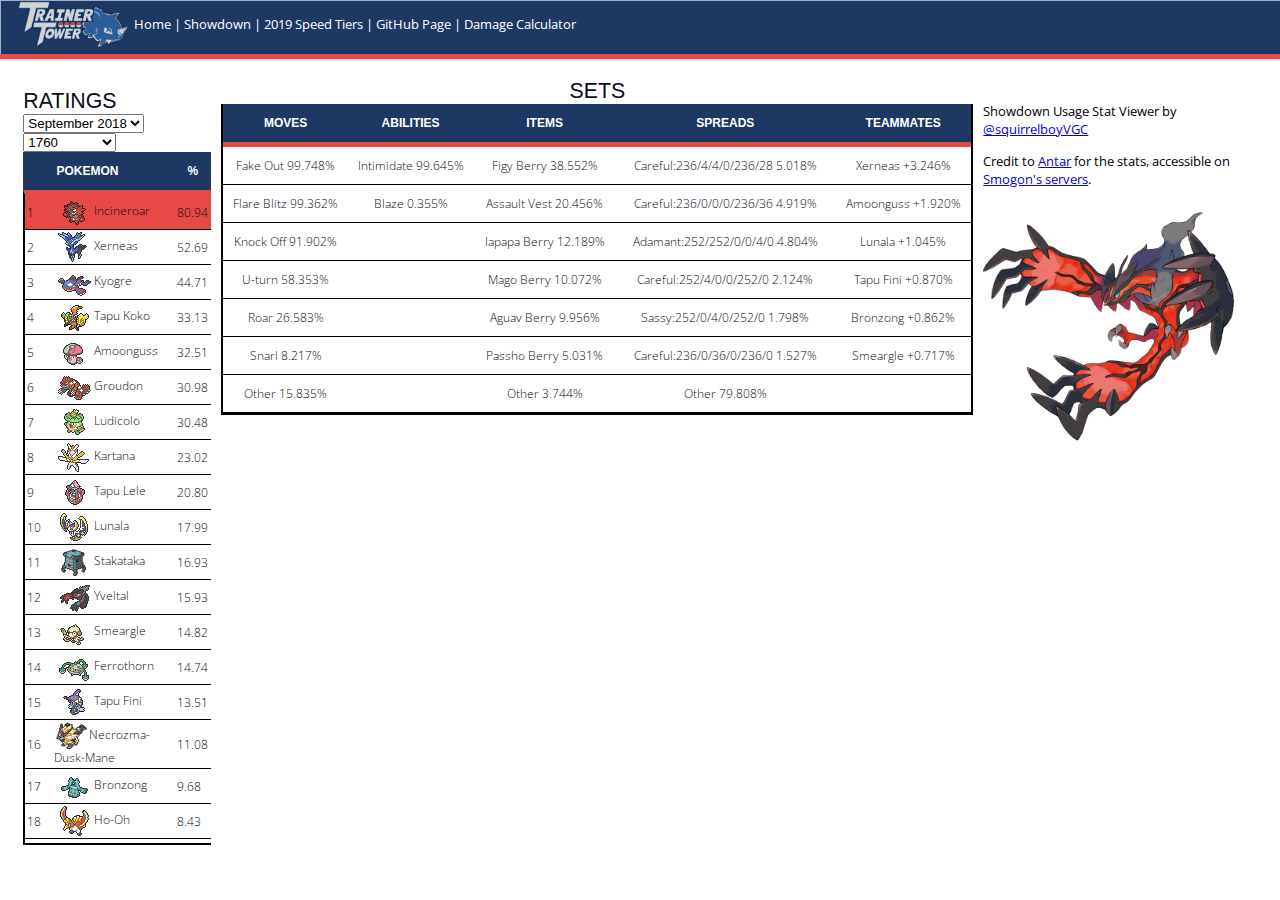
<file: index.html>
<!doctype HTML>
<html lang="en">

<head>
	<link rel="image_src" href="http://trainertower.com/usage-stats/image_res/rhydon.png" />

	<html xmlns="http://www.w3.org/1999/xhtml"
  	xmlns:og="http://ogp.me/ns#">
	<meta property="og:title" content="Trainer Tower Usage Stats" />
	<meta property="og:type" content="website" />
	<meta property="og:image" content="http://trainertower.com/usage-stats/image_res/rhydon.png" />

	<title>Showdown VGC Usage</title>
	<link rel="icon" type="image/png" href="image_res/favicon.ico" />
	<link rel="stylesheet" type="text/css" href="css/table.css">
	<link rel="stylesheet" type="text/css" href="css/dropdown.css">
	<script src="jquery-3.1.1.min.js"></script>
	<script type="text/javascript" src="js/pokedex.js"></script>
	<script type="text/javascript" src="js/parse.js"></script>
    <link href='https://fonts.googleapis.com/css?family=Open+Sans' rel='stylesheet' type='text/css'>

    <script>
  (function(i,s,o,g,r,a,m){i['GoogleAnalyticsObject']=r;i[r]=i[r]||function(){
  (i[r].q=i[r].q||[]).push(arguments)},i[r].l=1*new Date();a=s.createElement(o),
  m=s.getElementsByTagName(o)[0];a.async=1;a.src=g;m.parentNode.insertBefore(a,m)
  })(window,document,'script','https://www.google-analytics.com/analytics.js','ga');

  ga('create', 'UA-86401070-1', 'auto');
  ga('send', 'pageview');

    </script>

</head>

<body>
	<div class="header"><div class="wrapper">
	            <span class="header-logo"><a href="http://trainertower.com"><img src="image_res/trainertower.png" alt="Trainer Tower" height="50px" /></a></span><span class="nav"><a href="http://trainertower.com">Home</a> | <a href="http://play.pokemonshowdown.com/vgc">Showdown</a> | <a href="https://trainertower.com/vgc-2019-sun-series-speed-tiers/">2019 Speed Tiers</a> | <a href="https://github.com/jake-white/VGC-Usage">GitHub Page</a> | <a href="http://www.trainertower.com/damagecalc">Damage Calculator</a></span>
	            <div style="clear:both"></div>

	</div></div>
	<div id="container">
	    <div id="primary">

			<div class="label">Ratings</div>
			<select id = "month" onchange = "rateChange()">
				<option value="2018-09">September 2018</option>
				<option value="2018-08">August 2018</option>
			</select>
			<select id = "weight" onchange = "rateChange()">
				<option value="1760">1760</option>
				<option value="1630">1630</option>
				<option value="1500">1500</option>
				<option value="0">Unweighted</option>
			</select>
			<div class="tbl-header">
			  <table cellpadding="0" cellspacing="0" border="0">
			    <thead>
			        <tr>
				        <th class = "rankTD"></th>
				        <th class = "nameTD">Pokemon</th>
				        <th class = "percentTD">%</th>
			      	</tr>
			    </thead>
			  </table>
			</div>
			<div class="tbl-content">
			    <table cellpadding="0" cellspacing="0" border="0">
			      <tbody class="tbl-body"  id="tbl1">
			      </tbody>
			  </table>
			</div>
	    </div>

	    <div id="secondary">
			<div class="label">Sets</div>
			  <table cellpadding="0" cellspacing="0" border="0" class="tbl-content">
			    <thead>
				    <tr class="tbl-header">
				        <th>Moves</th>
				        <th>Abilities</th>
				        <th>Items</th>
				        <th>Spreads</th>
				        <th>Teammates</th>
			      	</tr>
			    </thead>
			    <tbody class="tbl-body" id="tbl2">
			    </tbody>
			 </table>
	    </div>


	    <div id="content">
	    	<p>Showdown Usage Stat Viewer by <a href="https://twitter.com/squirrelboyVGC">@squirrelboyVGC</a></p>
		    <p>Credit to <a href="https://twitter.com/InfiniteAntar">Antar</a> for the stats, accessible on <a href ="http://www.smogon.com/stats/">Smogon's servers</a>.</p>
	    	<img src="image_res/yveltal.png" width="100%">
	    </div>
	</div>
</body>
</html>
</file>
<file: css/table.css>
.columns {
    -webkit-column-count: 4; /* Chrome, Safari, Opera */
    -moz-column-count: 4; /* Firefox */
    column-count: 4;
}
body, html {
    margin:0;
    padding:0;
    font-family: Open Sans;
}

#notice{
    font-size: 30pt;
    color: #e64946;
}
#smallnotice{
    font-size: 15pt;
    color: #e64946;
}

#notice a{
    color: #1e3864;
}

body {    
    font-size: 10pt;
}

#season {
  margin-bottom: 5px;
}

.wrapper{
    padding:0 1em;
    max-width:1247px;
    margin:0 auto;
}
.header{
    margin:0 0 20px 0;
    color: #ffffff;
    background:#1e3864;
    border-bottom: 5px solid #e64946;
    box-shadow:inset 1px 1px 0 rgba(255,255,255,.6),0px 2px 2px rgba(0,0,0,.15);
    min-height:50px;
}

.header a {
    color: #fff;
    text-decoration: none;
}

.header-inner {
    max-width:960px;
    margin:0 auto;
}

.header-logo {
    float: left;
}

.nav,.nav li,.nav-play,.nav-play li{
    display:block;
    list-style:none;
    margin:0;
    padding:0;
    float:left;
}

.nav{
    padding:15px 6px 15px 6px;
}
table{
  width: 100%;
}
#container {
    padding: 0 1em;
    margin: 0 auto;
    height: 80vh;
}
#primary {
    float: left;
    width: 15%;
    height: 100%;
    padding: 10px;
  text-align: left;
}

#content {
    float: left;
    width: 20%;
    padding: 10px;
}

#secondary {
  width: 60%;
    float: left;
    text-align: center;
}

#footer {
    clear: both;
}

.label{
  color: #080c17;
  font: 16pt Verdana, sans-serif;
  text-transform: uppercase;
}

.mh-site-logo{
  padding-top: 5px;
  padding-left: 5px;
}
.tbl-header{
  font: bold 12px/18px sans-serif;
  background-color: #1e3864;
 }
#secondary th{
  border-bottom: 5px solid #e64946;
}
.tbl-content{
  border-left: 2px solid black;
  border-bottom: 2px solid black;
  margin-top: 0px;
}

#primary .tbl-content{    
  border-top: 5px solid #e64946;
  overflow-x:auto;
  max-height: 90%;
}

#secondary .tbl-content{  
  border-right: 2px solid black;
  max-height: 90%;
}
th{
  color: #fff;
  text-transform: uppercase;
}
.trChild:hover { 
    background-color: #e64946;
}

td{
  border-bottom: 1px solid black;
  text-align: left;
  vertical-align:middle;
  font-weight: 300;
  font-size: 12px;
  color: #080c17;
  white-space: normal;
}

#secondary th
{
    text-align: center;
    padding-top: 10px;
    padding-bottom: 10px;
}

#secondary td{
    text-align: center;
    padding-top: 10px;
    padding-bottom: 10px;
}

#primary td {  
  padding: 2px;
}

#primary th{
    padding: 10px;
}

.rankTD {
  width: 10%;
}

.nameTD{
  width: 60%;  
}

.percentTD {
  width: 10%;  
}
</file>
<file: css/dropdown.css>
ul {
  text-transform: uppercase;
  text-align: left;
  display: inline;
  margin: 0;
  padding: 15px 4px 17px 0;
  list-style: none;
  -webkit-box-shadow: 0 0 5px rgba(0, 0, 0, 0.15);
  -moz-box-shadow: 0 0 5px rgba(0, 0, 0, 0.15);
  box-shadow: 0 0 5px rgba(0, 0, 0, 0.15);
}
ul li {
  width: 100%;
  table-layout: fixed;
  font: bold 12px/18px sans-serif;
  display: inline-block;
  margin-right: -4px;
  position: relative;
  padding: 15px 20px;
  background: #1e3864;
  cursor: pointer;
  -webkit-transition: all 0.2s;
  -moz-transition: all 0.2s;
  -ms-transition: all 0.2s;
  -o-transition: all 0.2s;
  transition: all 0.2s;
  color: #fff;
}
ul li:hover {
  background: #e64946;
  color: #fff;
}
ul li ul {
  padding: 0;
  position: absolute;
  top: 48px;
  left: 0;
  width: 150px;
  -webkit-box-shadow: none;
  -moz-box-shadow: none;
  box-shadow: none;
  display: none;
  opacity: 0;
  visibility: hidden;
  -webkit-transiton: opacity 0.2s;
  -moz-transition: opacity 0.2s;
  -ms-transition: opacity 0.2s;
  -o-transition: opacity 0.2s;
  -transition: opacity 0.2s;
}
ul li ul li { 
  background: #1e3864;
  display: block; 
    color: #fff;
  text-shadow: 0 -1px 0 #000;
}
ul li ul li:hover { background: #e64946; }
ul li:hover ul {
  display: block;
  opacity: 1;
  visibility: visible;
}
</file>
